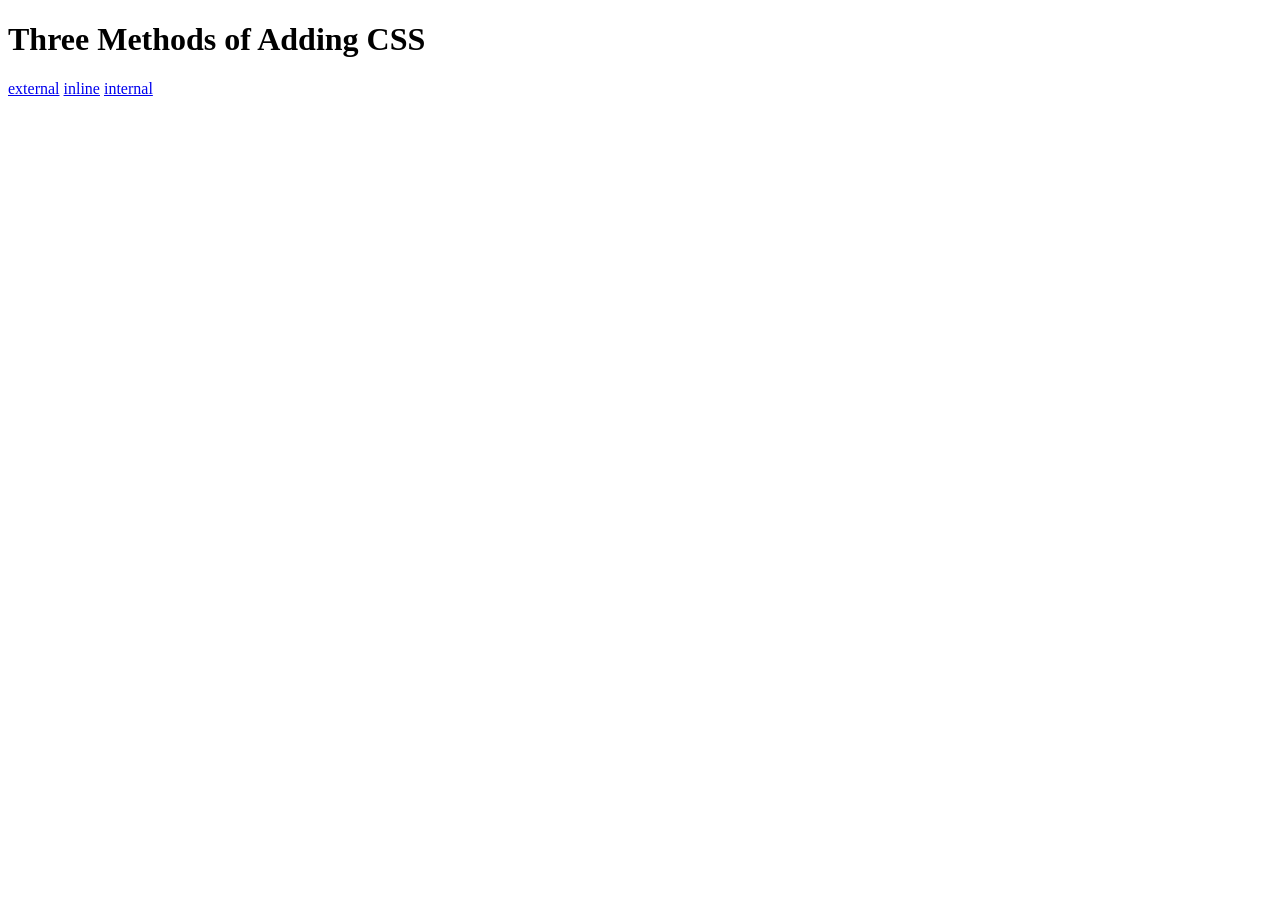
<file: CSS/5.1. Adding CSS/index.html>
<!DOCTYPE html>
<html lang="en">

<head>
  <meta charset="UTF-8">
  <title>Adding CSS</title>
</head>

<body>
  <h1>Three Methods of Adding CSS</h1>
  <!-- Create 3 Links to The 3 Webpages: inline, internal and external -->
  <a href="external.html">external</a> <a href="inline.html">inline</a> <a href="internal.html">internal</a>
</body>

</html>
</file>
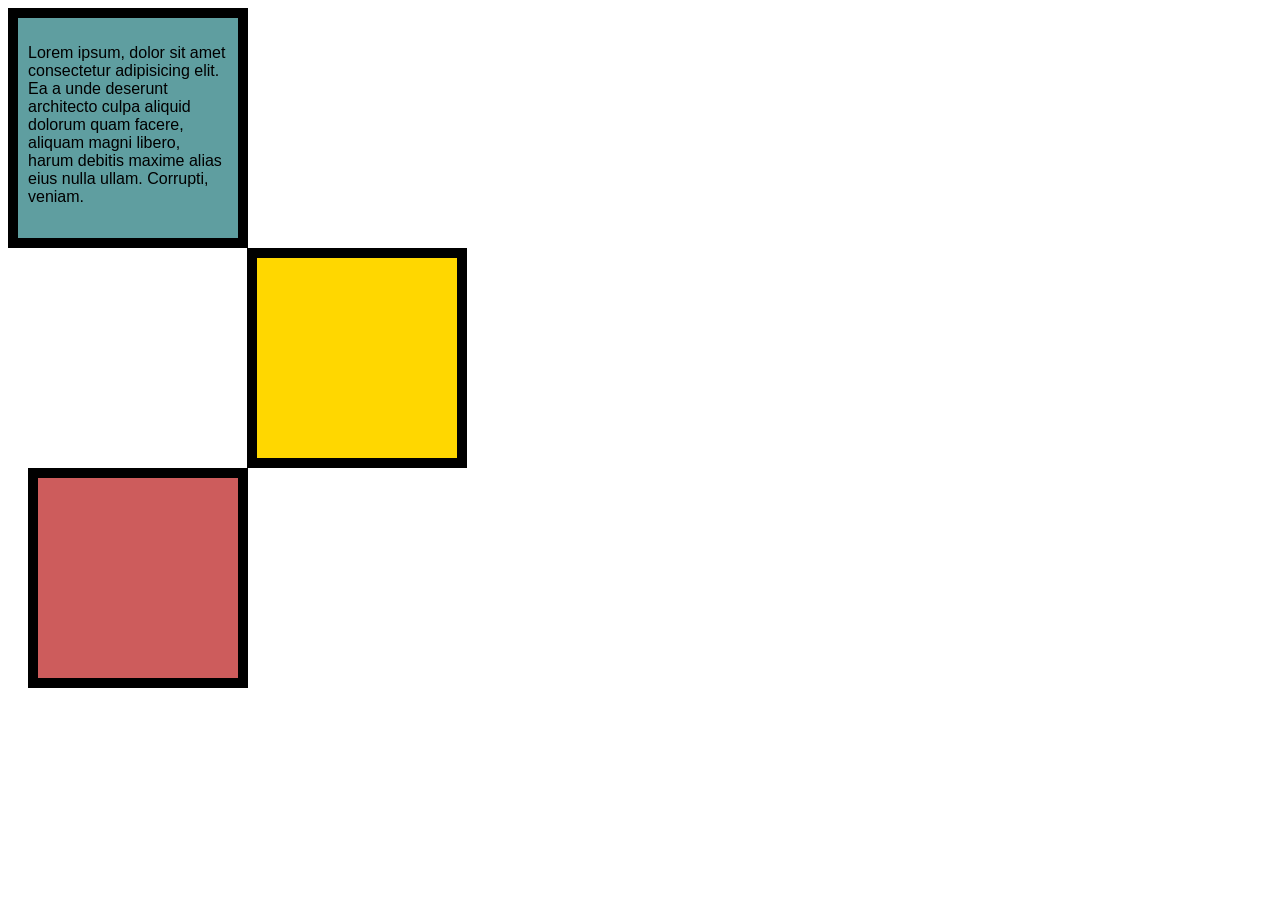
<file: CSS/6.3 CSS Box Model/index.html>
<!DOCTYPE html>
<html lang="en">

<head>
  <meta charset="UTF-8">
  <title>CSS Box Model</title>
  <style>
    /* Write your CSS code here */
    div{
      height: 200px;
      width: 200px;
    }

    #div1{
      border: 10px solid black;
      background-color: cadetblue;
      
      padding: 10px;
    }

    #div2{
      border: 10px solid black;
      background-color: gold;
      margin-left: 238.8px;
    }
    p{
      font-family: 'Gill Sans', 'Gill Sans MT', Calibri, 'Trebuchet MS', sans-serif;
    }
    #div3{
      border: 10px solid black;
      background-color: indianred;
      margin-left: 20px;
    }

  </style>
</head>

<body>

  <div id="div1">
    <p>Lorem ipsum, dolor sit amet consectetur adipisicing elit. Ea a unde deserunt architecto culpa aliquid dolorum quam facere, aliquam magni libero, harum debitis maxime alias eius nulla ullam. Corrupti, veniam.</p>
  </div>
  <div id="div2">

  </div>
  <div id="div3">

  </div>

  <!-- TODOs:
1. Create 3 Boxes using the div element.


2. Set their sizes to 200px heigh by 200px wide.
3. Set different background colors for each of the boxes (I used cadetblue, gold and indianred).
4. Add a paragraph <p> element into the first div and add the following words:
    Lorem ipsum dolor sit amet, consectetur adipiscing elit. Aliquam at sapien porttitor urna elementum lacinia. In
    id magna pulvinar, ultricies lorem id, vehicula elit. Aliquam eu luctus nisl, vitae pellentesque magna. Phasellus
    dolor metus, laoreet ac convallis sit amet, efficitur sed dolor.
5. Set the 1st div to have 20px padding all around with a black 10px border.
6. Fix the style of the <p> element to remove all margins.
Hint: Use the CSS inspector in Chrome.
7. Set the 2nd div to have a 20px border on top and bottom and 10px border left and right. (See goal image)
8. Set the 3rd div to have a 10px border 
9. Set the margins for the divs so that each box corner touches the other. (See the goal image)
-->

</body>

</html>
</file>
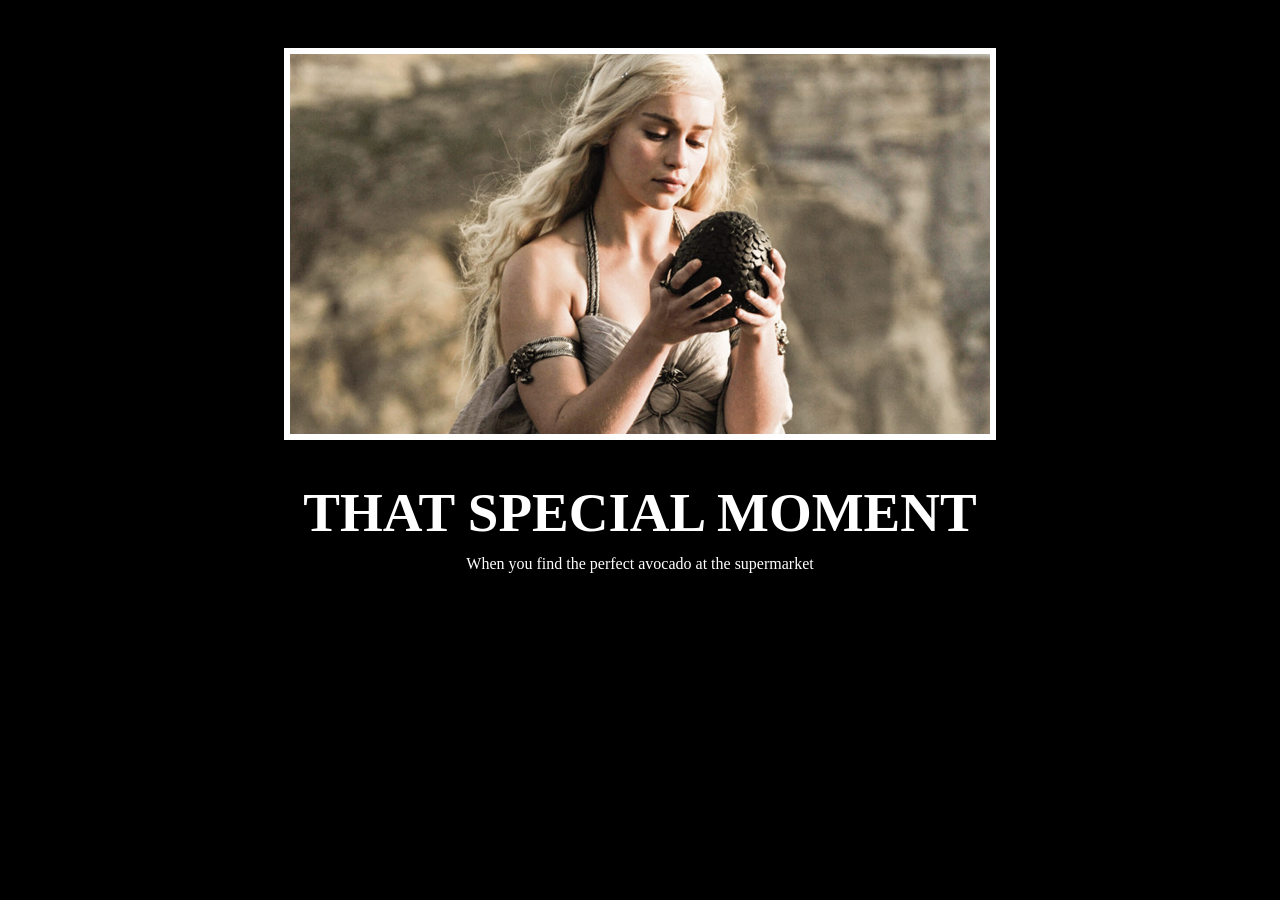
<file: CSS/6.4 Motivation Meme Project/index.html>
<!-- 
  TODO: Create a motivational post website.
Style it how ever you like. 
Look at the goal image for inspiration.
But it must have the following features:
1. The main h1 text should be using the Regular Libre Baskerville Font from Google Fonts:
  https://fonts.google.com/specimen/Libre+Baskerville
2. The text should be white and background black.
3. Add your own image into the images folder inside assets. It should have a 5px white border.
4. The text should be center aligned.
5. Create a div to contain the h1, p and img elements. Adjust the margins so that the image and text are centered on the page. 
  Hint: You horizontally center a div by giving it a width of 50% and a margin-left of 25%.
  Hint: Set the image to have a width of 100% so it fills the div. 
6. Read about the text-transform property on MDN docs to make the h1 uppercase with CSS.
  https://developer.mozilla.org/en-US/docs/Web/CSS/text-transform 
-->

<!DOCTYPE html>
<html lang="en">
<head>
  <meta charset="UTF-8">
  <meta name="viewport" content="width=device-width, initial-scale=1.0">
  <title>Meme page</title>

  <style>
    html{
      background-color: black;
    }
    div{
      text-align: center;
    }
    h1{
      color: white;
      font-family: "Libre Baskerville", serif;
      text-align: center;
      text-transform: uppercase;
      font-size: 55px;
      margin-bottom: -5px;
    }
    p{
      color: white;
      font-family: "Libre Baskerville", serif;
      text-align: center;
    }
    #image{
      border: 6px solid white;
      margin-top: 40px;
    }
    
  </style>

  <link rel="stylesheet" href="https://fonts.google.com/specimen/Libre+Baskerville">

</head>

<body>
  <div>
    <img id="image" src="assets/images/daenerys.jpeg" alt="fav actress"><br>
  </div>
    <h1>that special moment</h1>
    <p>When you find the perfect avocado at the supermarket</p>
  
</body>
</html>
</file>
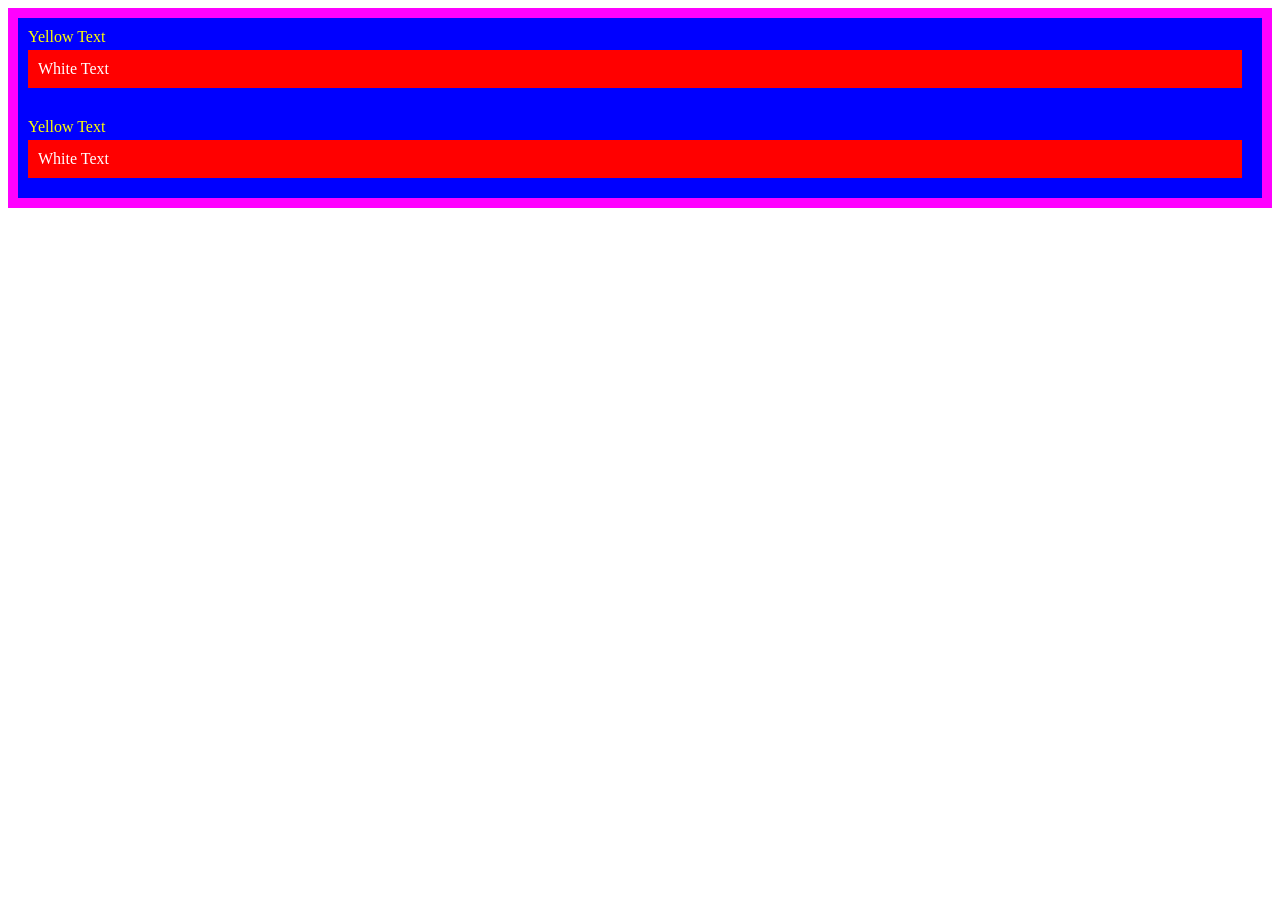
<file: CSS/7.0 CSS Cascade/index.html>
<!DOCTYPE html>
<html lang="en">

<head>
  <meta charset="UTF-8">
  <title>CSS Cascade</title>
  <link rel="stylesheet" href="./style.css">
</head>

<body>
  <div id="outer-box" class="box">
    <div class="box">
      <p>Yellow Text</p>
      <div class="box inner-box">
        <p class="white-text">White Text</p>
      </div>
    </div>
    <div class="box">
      <p>Yellow Text</p>
      <div class="box inner-box">
        <p class="white-text">White Text</p>
      </div>
    </div>
  </div>
</body>

</html>
</file>
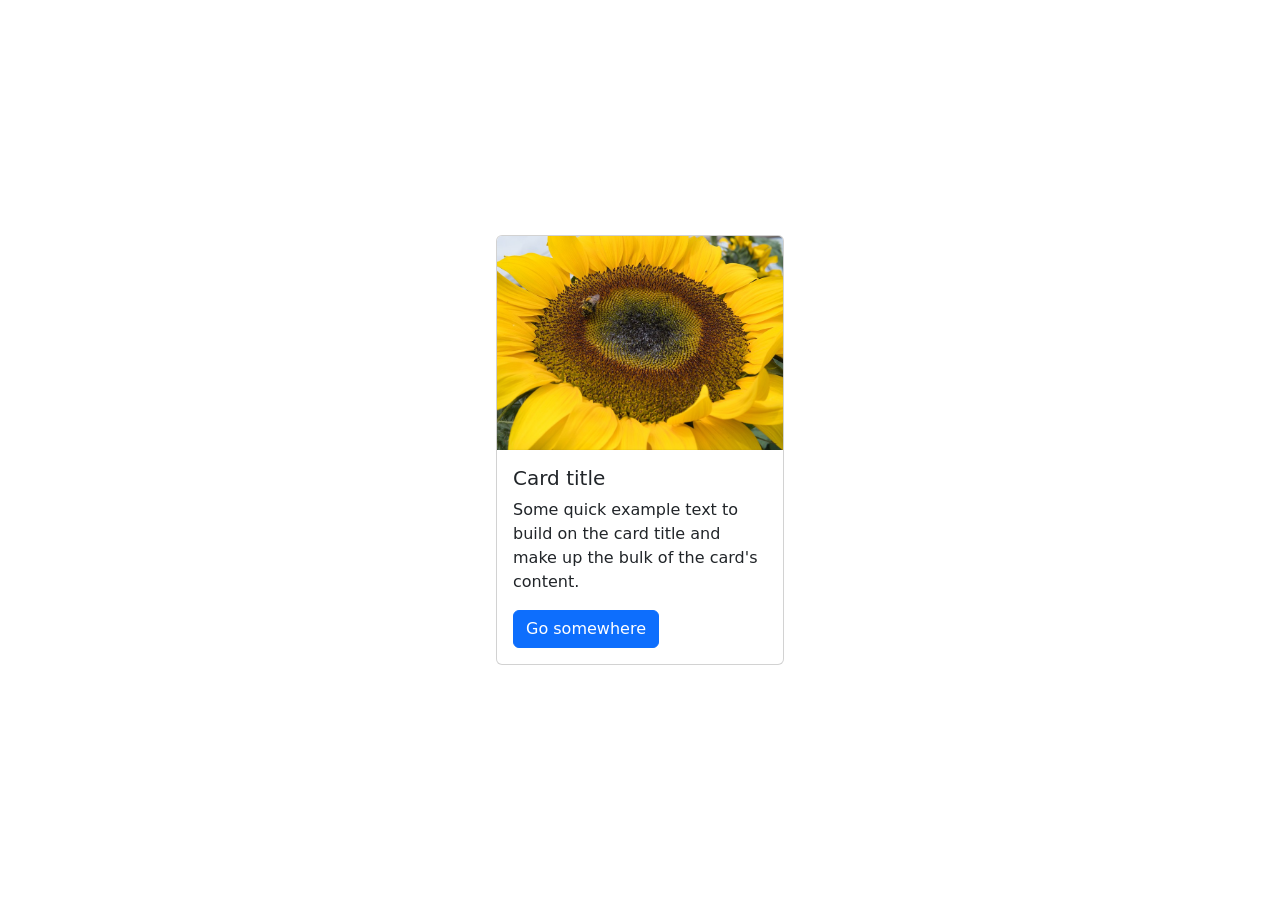
<file: CSS/Bootstrap Intro/index.html>
<!doctype html>
<html lang="en">

<head>
  <meta charset="utf-8">
  <meta name="viewport" content="width=device-width, initial-scale=1">
  <title>Bootstrap</title>
  <!-- TODO 1: Add the Bootstrap link here. -->
  <link href="https://cdn.jsdelivr.net/npm/bootstrap@5.3.2/dist/css/bootstrap.min.css" rel="stylesheet" integrity="sha384-T3c6CoIi6uLrA9TneNEoa7RxnatzjcDSCmG1MXxSR1GAsXEV/Dwwykc2MPK8M2HN" crossorigin="anonymous">
  <style>
    /* TODO 4: Use flexbox to center the card in the vertical and horizontal center. */
    .flex-container{
      display: flex;
      justify-content: center;
      align-items: center;
      height: 100vh;
    }
  </style>
</head>

<body>
  <div class="flex-container">
    <!-- TODO 2: Add the Bootstrap Prebuilt Card here -->
    <div class="card" style="width: 18rem;">
      <img src="flower.jpg" class="card-img-top" alt="...">
      <div class="card-body">
        <h5 class="card-title">Card title</h5>
        <p class="card-text">Some quick example text to build on the card title and make up the bulk of the card's content.</p>
        <a href="#" class="btn btn-primary">Go somewhere</a>
      </div>
    </div>
    <!-- TODO 3: Change the image src to display the flower.jpg image. -->
  </div>
</body>

</html>
</file>
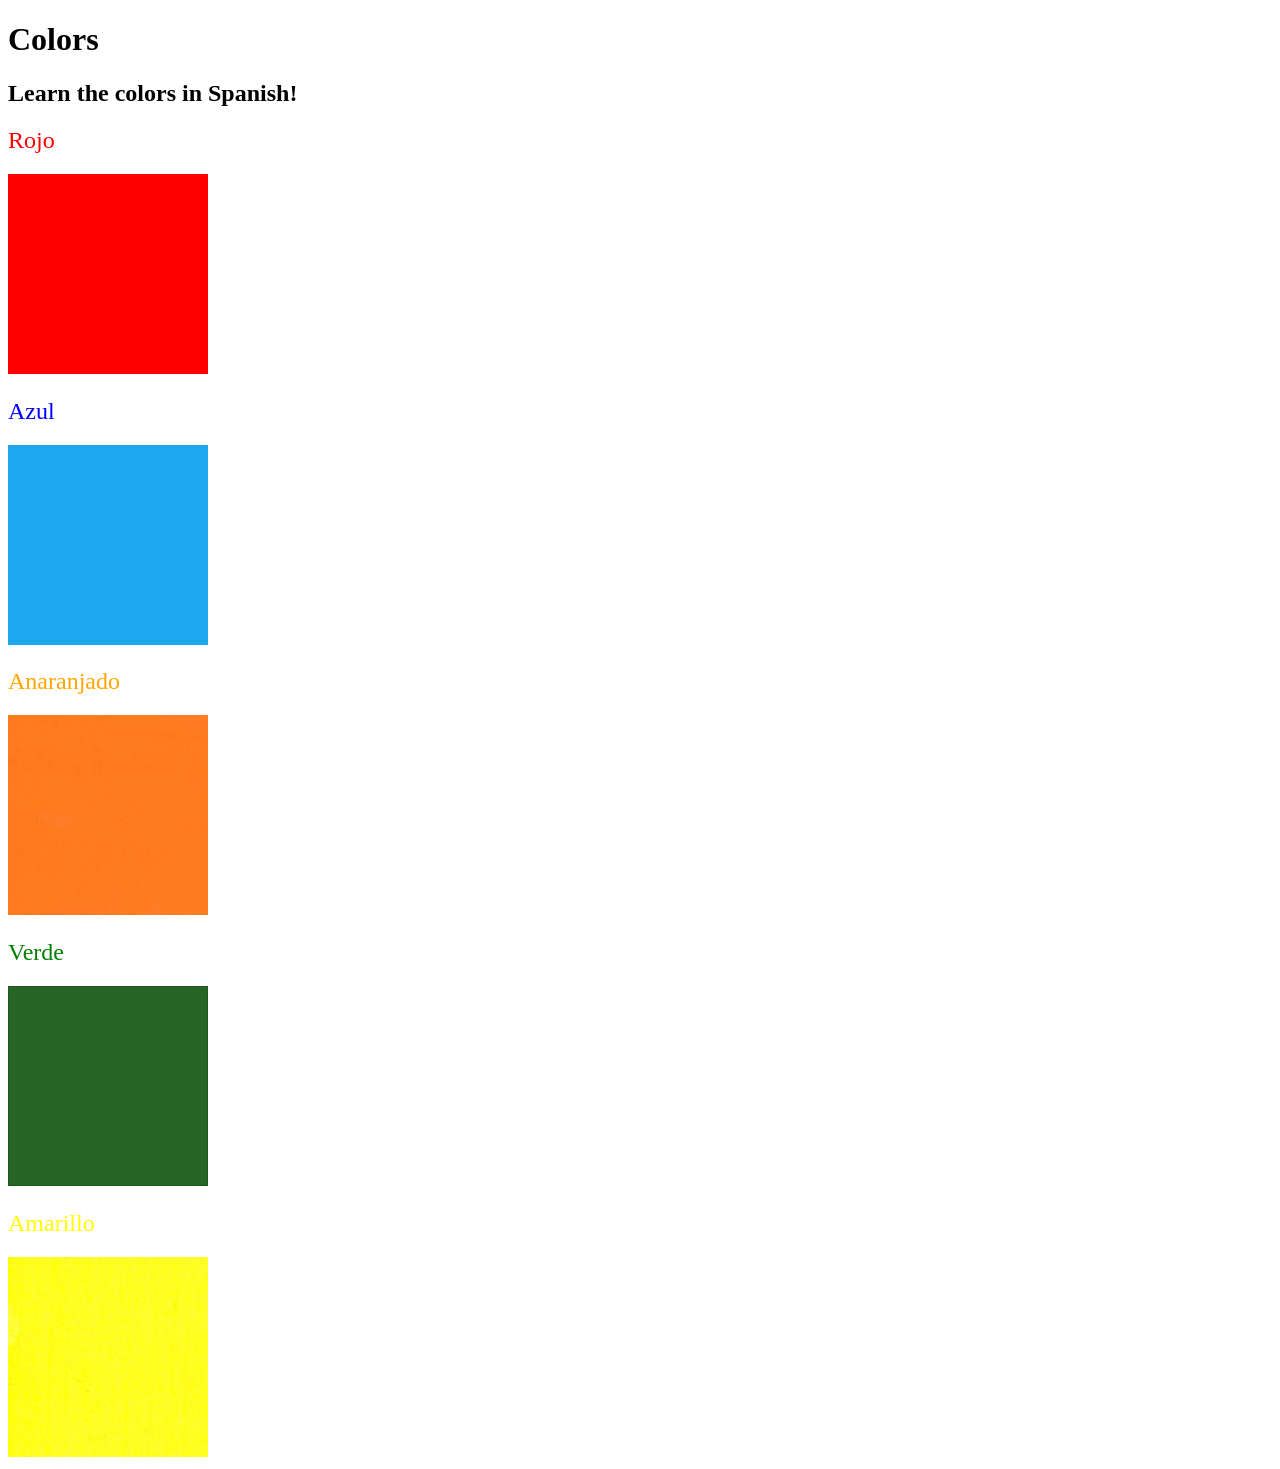
<file: CSS/Color Vocab Project/index.html>
<!DOCTYPE html>
<html lang="en">

<head>
  <meta charset="UTF-8">
  <title>Spanish Vocabulary</title>
  <link rel="stylesheet" href="./style.css" />
</head>

<body>
  <h1>Colors</h1>
  <h2>Learn the colors in Spanish!</h2>
  <h2 class="color-title" id="red">Rojo</h2>
  <img class="color" src="./assets/images/red.png" alt="red" />

  <h2 class="color-title" id="blue">Azul</h2>
  <img src="./assets/images/blue.png" alt="blue" />

  <h2 class="color-title" id="orange">Anaranjado</h2>
  <img src="./assets/images/orange.png" alt="orange" />

  <h2 class="color-title" id="green">Verde</h2>
  <img src="./assets/images/green.png" alt="green" />

  <h2 class="color-title" id="yellow">Amarillo</h2>
  <img src="./assets/images/yellow.png" alt="yellow" />
</body>

</html>

<!-- 
TODOs
IMPORTANT: You should not need to make ANY CHANGES to index.html
All code should be written in your CSS file.

1. Create a CSS file and incorporate it as an external stylesheet.
2. Use CSS to style each of the color titles to meaning. 
Hint: Use the id to help if you don't know the words in spanish.
3. Use CSS to change all the color titles to have "font-weight: normal;"
4. Use CSS (not HTML) to make all the images 200px heigh and 200px wide. 
Hint: 
https://developer.mozilla.org/en-US/docs/Web/CSS/height
https://developer.mozilla.org/en-US/docs/Web/CSS/width
-->
</file>
<file: CSS/7.0 CSS Cascade/style.css>
/* Don't change the existing CSS. */

.box {
  background-color: blue;
  padding: 10px;
}

p {
  color: yellow;
  margin: 0;
  padding: 0;
  
}

#outer-box{
  background-color: magenta;
}

.white-text{
  background-color: red;
  color: white;
  padding: 10px;
  margin-left: -10px;
  margin-top: -6px;
}
</file>
<file: CSS/Color Vocab Project/style.css>
.color-title{
    font-weight: normal;
}
img{
    height: 200px;
    width: 200px;
}

#red{
    color: red;
}
#blue{
    color: blue;
}
#orange{
    color: orange;
}
#green{
    color: green;
}
#yellow{
    color: yellow;
}
</file>
